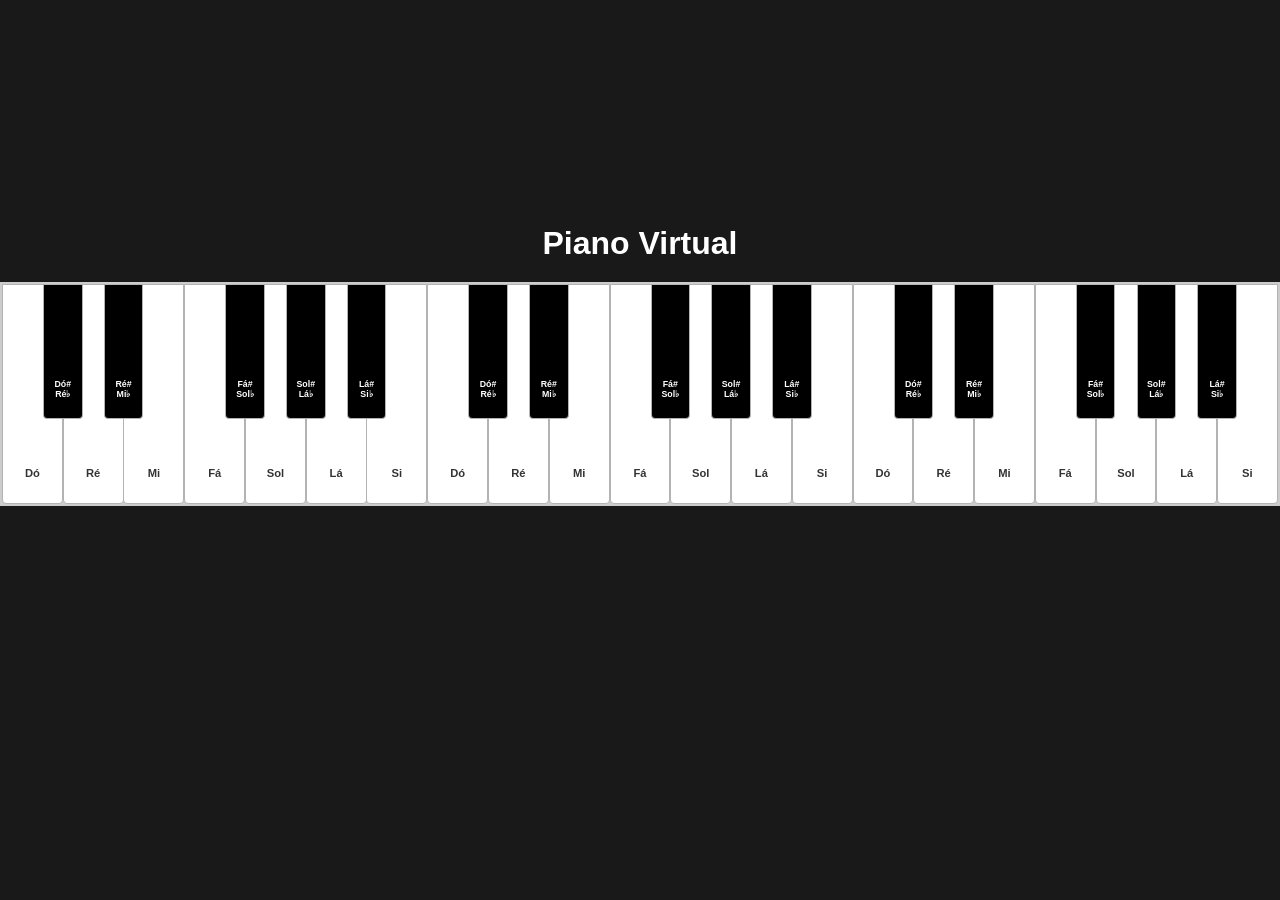
<file: index.html>
<!DOCTYPE html>
<html lang="en">
<head>
    <meta charset="UTF-8">
    <meta name="viewport" content="width=device-width, initial-scale=1.0">
    <title>Piano</title>
    <link rel="stylesheet" href="style.css">
    <script src="main.js" defer></script>
</head>
<body>
    <div class="aviso-orientacao">
        <div class="icone-girar">🔄</div>
        <h2>Gire o celular</h2>
        <p>Para uma melhor experiência de tocar o piano, use o dispositivo na horizontal.</p>
    </div>
    <h1>Piano Virtual</h1>
    <div class="controles">
        <button id="btn-legendas" class="btn-toggle">
            <span class="icone">⌨️</span>
            <span class="texto">Atalhos do Teclado</span>
        </button>
    </div>

    <section class="teclado">
        <!-- 1ª OITAVA (GRAVE) -->
        <button class="tecla" data-nota="C3" data-atalho="TAB">Dó</button>
        <button class="tecla preta" data-nota="Db3" data-atalho="´">Dó#<br>Ré♭</button>
        <button class="tecla" data-nota="D3" data-atalho="Q">Ré</button>
        <button class="tecla preta" data-nota="Eb3" data-atalho="1">Ré#<br>Mi♭</button>
        <button class="tecla" data-nota="E3" data-atalho="W">Mi</button>
        <button class="tecla" data-nota="F3" data-atalho="E">Fá</button>
        <button class="tecla preta" data-nota="Gb3" data-atalho="3">Fá#<br>Sol♭</button>
        <button class="tecla" data-nota="G3" data-atalho="R">Sol</button>
        <button class="tecla preta" data-nota="Ab3" data-atalho="4">Sol#<br>Lá♭</button>
        <button class="tecla" data-nota="A3" data-atalho="T">Lá</button>
        <button class="tecla preta" data-nota="Bb3" data-atalho="5">Lá#<br>Si♭</button>
        <button class="tecla" data-nota="B3" data-atalho="Y">Si</button>

        <!-- 2ª OITAVA (MÉDIA) -->
        <button class="tecla" data-nota="C4" data-atalho="U">Dó</button>
        <button class="tecla preta" data-nota="Db4" data-atalho="7">Dó#<br>Ré♭</button>
        <button class="tecla" data-nota="D4" data-atalho="I">Ré</button>
        <button class="tecla preta" data-nota="Eb4" data-atalho="8">Ré#<br>Mi♭</button>
        <button class="tecla" data-nota="E4" data-atalho="O">Mi</button>
        <button class="tecla" data-nota="F4" data-atalho="P">Fá</button>
        <button class="tecla preta" data-nota="Gb4" data-atalho="0">Fá#<br>Sol♭</button>
        <button class="tecla" data-nota="G4" data-atalho="[">Sol</button>
        <button class="tecla preta" data-nota="Ab4" data-atalho="-">Sol#<br>Lá♭</button>
        <button class="tecla" data-nota="A4" data-atalho="]">Lá</button>
        <button class="tecla preta" data-nota="Bb4" data-atalho="=">Lá#<br>Si♭</button>
        <button class="tecla" data-nota="B4" data-atalho="\">Si</button>

        <!-- 3ª OITAVA (AGUDA) -->
        <button class="tecla" data-nota="C5" data-atalho="DEL">Dó</button>
        <button class="tecla preta" data-nota="Db5" data-atalho="INS">Dó#<br>Ré♭</button>
        <button class="tecla" data-nota="D5" data-atalho="END">Ré</button>
        <button class="tecla preta" data-nota="Eb5" data-atalho="Home">Ré#<br>Mi♭</button>
        <button class="tecla" data-nota="E5" data-atalho="PD">Mi</button>
        <button class="tecla" data-nota="F5" data-atalho="N7">Fá</button>
        <button class="tecla preta" data-nota="Gb5" data-atalho="NLK">Fá#<br>Sol♭</button>
        <button class="tecla" data-nota="G5" data-atalho="N8">Sol</button>
        <button class="tecla preta" data-nota="Ab5" data-atalho="N/">Sol#<br>Lá♭</button>
        <button class="tecla" data-nota="A5" data-atalho="N9">Lá</button>
        <button class="tecla preta" data-nota="Bb5" data-atalho="N*">Lá#<br>Si♭</button>
        <button class="tecla" data-nota="B5" data-atalho="N+">Si</button>
    </section>
    
</body>
</html>
</file>
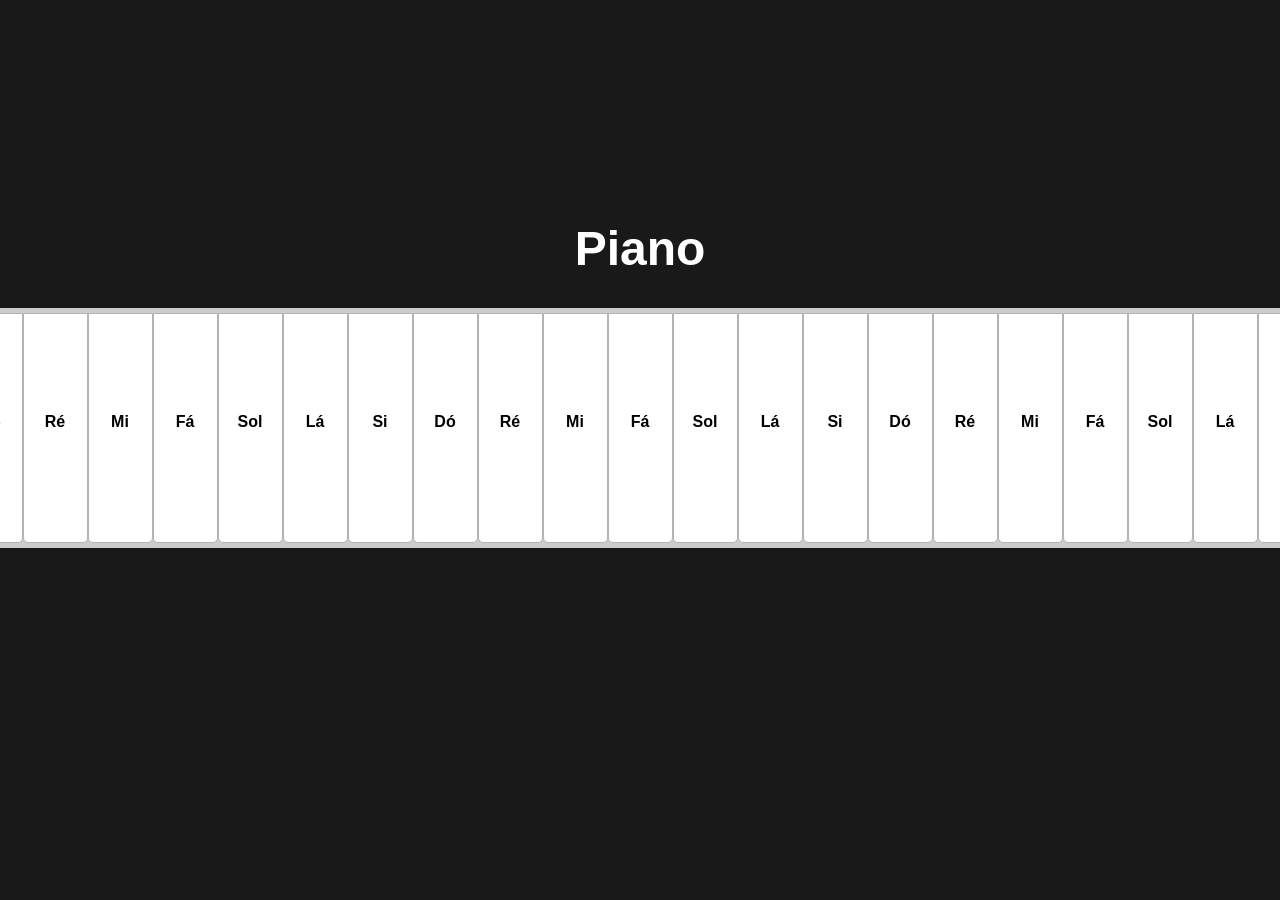
<file: piano.html>
<!DOCTYPE html>
<html lang="en">
<head>
    <meta charset="UTF-8">
    <meta name="viewport" content="width=device-width, initial-scale=1.0">
    <title>Piano</title>
    <link rel="stylesheet" href="piano.css">
    <script src="piano.js" defer></script>
</head>
<body>
    <h1>Piano</h1>
    <section class="teclado">
        <!-- 1ª Oitava (Grave) -->
        <input class="tecla" data-nota="C3" type="button" value="Dó">
        <input class="tecla" data-nota="D3" type="button" value="Ré">
        <input class="tecla" data-nota="E3" type="button" value="Mi">
        <input class="tecla" data-nota="F3" type="button" value="Fá">
        <input class="tecla" data-nota="G3" type="button" value="Sol">
        <input class="tecla" data-nota="A3" type="button" value="Lá">
        <input class="tecla" data-nota="B3" type="button" value="Si">

        <!-- 2ª Oitava (Média) -->
        <input class="tecla" data-nota="C4" type="button" value="Dó">
        <input class="tecla" data-nota="D4" type="button" value="Ré">
        <input class="tecla" data-nota="E4" type="button" value="Mi">
        <input class="tecla" data-nota="F4" type="button" value="Fá">
        <input class="tecla" data-nota="G4" type="button" value="Sol">
        <input class="tecla" data-nota="A4" type="button" value="Lá">
        <input class="tecla" data-nota="B4" type="button" value="Si">

        <!-- 3ª Oitava (Aguda) -->
        <input class="tecla" data-nota="C5" type="button" value="Dó">
        <input class="tecla" data-nota="D5" type="button" value="Ré">
        <input class="tecla" data-nota="E5" type="button" value="Mi">
        <input class="tecla" data-nota="F5" type="button" value="Fá">
        <input class="tecla" data-nota="G5" type="button" value="Sol">
        <input class="tecla" data-nota="A5" type="button" value="Lá">
        <input class="tecla" data-nota="B5" type="button" value="Si">
        
        
    </section>
    
</body>
</html>
</file>
<file: style.css>
* {
  box-sizing: border-box;
}

body {
  display: flex;
  justify-content: center;
  align-items: center;
  flex-direction: column;
  background-color: #191919;
  min-height: 80vh;
  margin: 0;
  font-family: 'Montserrat', sans-serif;
  user-select: none;
}

h1 {
  font-family: 'Montserrat', sans-serif;
  font-size: 48px;
  color: #fff;
}

.controles {
  margin-bottom: 25px;
}

.btn-toggle {
  background-color: #2b2b2b;
  color: #ffffff;
  border: 2px solid #444444;
  padding: 10px 20px;
  border-radius: 25px;
  font-size: 0.9rem;
  font-weight: bold;
  cursor: pointer;
  display: flex;
  align-items: center;
  gap: 8px;
  transition: all 0.2s ease;
}

.btn-toggle:hover {
  background-color: #383838;
  border-color: #00d2ff;
}

.btn-toggle.ativo {
  background-color: #00d2ff;
  color: #000000;
  border-color: #00d2ff;
  box-shadow: 0 0 12px rgba(0, 210, 255, 0.4);
}

.teclado {
  display: flex;
  position: relative;
  background-color: #cccccc;
  border-radius: 6px;
  padding: 5px;
}

.tecla {
  position: relative;
  border: 1px solid #b3b3b3;
  border-radius: 0 0 5px 5px;
  cursor: pointer;
  font-family: 'Montserrat', sans-serif;
  font-size: 0.85rem;
  font-weight: bold;
  height: 230px;
  width: 65px;
  background-color: #ffffff;
  color: #333333;
  padding-top: 180px;
  padding-bottom: 10px;
  white-space: pre-wrap; 
  text-align: center;
  line-height: 1.1;
}

.tecla.ativa,
.tecla:active {
  background-color: #e0e0e0;
  outline: none;
}

.tecla:focus {
  outline: none;
}

.tecla.preta {
  background-color: #000000;
  color: #ffffff;
  height: 140px;          
  width: 40px;           
  margin-left: -20px;    
  margin-right: -20px;   
  z-index: 5;            
  border-radius: 0 0 4px 4px;
  font-size: 0.65rem;
  line-height: 1.1;
  padding-top: 90px;
  padding-bottom: 8px;
}

.tecla.preta:active,
.tecla.preta.ativa {
  background-color: #333333;
}

/* --- LEGENDAS DAS TECLAS (BADGES) --- */
.tecla::before {
  content: attr(data-atalho);
  position: absolute;
  top: 8px;
  left: 50%;
  transform: translateX(-50%);
  background-color: #00d2ff;
  color: #000000;
  font-size: 0.65rem;
  font-weight: 800;
  padding: 2px 4px;
  border-radius: 3px;
  opacity: 0;
  pointer-events: none;
  transition: opacity 0.2s ease, transform 0.2s ease;
  max-width: 90%;
  white-space: nowrap;
  overflow: hidden;
  text-overflow: ellipsis;
}

.tecla.preta::before {
  top: 6px;
  background-color: #ff0000;
  font-size: 0.6rem;
  padding: 2px 2px;
  max-width: 95%;
}

.teclado.mostrar-legendas .tecla::before {
  opacity: 1;
}

/* --- TELA DE AVISO PARA ROTACIONAR (OCULTA NO DESKTOP) --- */
.aviso-orientacao {
  display: none;
}

/* =========================================================
   REGRAS RESPONSIVAS PARA DISPOSITIVOS MÓVEIS
   ========================================================= */

/* 1. CELULAR EM PÉ (PORTRAIT): MOSTRA O AVISO E ESCONDE O PIANO */
@media screen and (max-width: 900px) and (orientation: portrait),
       screen and (pointer: coarse) and (orientation: portrait) {
  
  h1,
  .controles,
  .teclado {
    display: none !important;
  }

  .aviso-orientacao {
    display: flex;
    flex-direction: column;
    align-items: center;
    justify-content: center;
    text-align: center;
    padding: 30px;
    color: #ffffff;
    min-height: 80vh;
  }

  .icone-girar {
    font-size: 3.5rem;
    margin-bottom: 20px;
    animation: girarIcone 2s infinite ease-in-out;
  }

  .aviso-orientacao h2 {
    font-size: 1.8rem;
    margin-bottom: 10px;
    color: #00d2ff;
  }

  .aviso-orientacao p {
    font-size: 1rem;
    color: #cccccc;
    max-width: 280px;
    line-height: 1.4;
  }

  @keyframes girarIcone {
    0%, 100% { transform: rotate(0deg); }
    50% { transform: rotate(90deg); }
  }
}

/* =========================================================
   2. CELULAR DEITADO (LANDSCAPE - IPHONE / SAMSUNG)
   ========================================================= */
@media screen and (max-height: 500px) and (orientation: landscape),
       screen and (pointer: coarse) and (max-height: 500px) {

  .aviso-orientacao,
  #btn-legendas,
  h1 {
    display: none !important;
  }

  body {
    padding: 0;
    margin: 0;
    min-height: 100vh;
    background-color: #121212; /* Fundo bem escuro */
    justify-content: center;
    align-items: center;
  }

  /* O container ganha fundo escuro e uma pequena margem interna (padding) */
  .teclado {
    width: 98vw; /* Deixa 1vw de margem em cada lateral */
    max-width: 98vw;
    height: 94vh; /* Preenche quase toda a altura */
    padding: 3px; /* Pequena borda preta/escura contornando o piano */
    background-color: #222222; /* Troca o cinza claro por um tom preto/grafite elegante */
    border-radius: 4px;
    overflow: hidden;
    box-sizing: border-box;
  }

  /* As teclas brancas ocupam 100% da altura interna do container */
  .tecla {
    width: calc(100% / 21) !important;
    height: 100% !important;
    padding-top: calc(94vh - 35px) !important; /* Texto colado no rodapé */
    padding-bottom: 5px;
    font-size: 0.65rem;
    border-radius: 0 0 3px 3px;
    box-sizing: border-box;
  }

  /* Teclas pretas ajustadas proporcionalmente em altura e posição */
  .tecla.preta {
    width: calc((100% / 21) * 0.65) !important;
    height: 60% !important;
    margin-left: calc(((100% / 21) * 0.65) / -2) !important;
    margin-right: calc(((100% / 21) * 0.65) / -2) !important;
    padding-top: calc(56vh - 25px) !important;
    padding-bottom: 5px;
    font-size: 0.5rem;
    z-index: 5;
  }
}

/* =========================================================
   REGRAS ESPECÍFICAS PARA TABLETS (IPAD, GALAXY TAB)
   ========================================================= */

@media (pointer: coarse) and (min-width: 601px),
       screen and (min-width: 769px) and (max-width: 1280px) {

  /* Esconde o aviso de rotação e o botão de atalhos no tablet */
  .aviso-orientacao,
  #btn-legendas,
  .controles {
    display: none !important;
  }

  /* Garante que o piano fique visível no tablet em pé e deitado */
  h1,
  .teclado {
    display: flex !important;
  }

  body {
    padding: 10px 0;
  }

  h1 {
    font-size: 2rem;
    margin: 10px 0 20px 0;
  }

  /* Ajusta o container para ocupar 100% da largura do tablet sem cortar as pontas */
  .teclado {
    width: 100vw;
    max-width: 100vw;
    padding: 2px;
    border-radius: 0;
    overflow: hidden;
    box-sizing: border-box;
  }

  /* Distribui as 21 teclas brancas perfeitamente dentro da tela do tablet */
  .tecla {
    width: calc(100vw / 21) !important;
    height: 220px;
    padding-top: 170px;
    font-size: 0.7rem;
    border-radius: 0 0 4px 4px;
    box-sizing: border-box;
  }

  /* Teclas pretas alinhadas e sem estourar */
  .tecla.preta {
    width: calc((100vw / 21) * 0.65) !important;
    height: 135px;
    margin-left: calc(((100vw / 21) * 0.65) / -2) !important;
    margin-right: calc(((100vw / 21) * 0.65) / -2) !important;
    padding-top: 85px;
    font-size: 0.55rem;
    z-index: 5;
  }
}
</file>
<file: piano.css>
* {
  box-sizing: border-box;
}

body {
  display: flex;
  justify-content: center;
  align-items: center;
  flex-direction: column;
  background-color: #191919;
  min-height: 80vh;
}

h1 {
  font-family: 'Montserrat', sans-serif;
  font-size: 48px;
  color: #fff;
}

.teclado {
  display: flex;
  background-color: #cccccc;
  border-radius: 6px;
  padding: 5px;
}

.tecla {
  border: 1px solid #b3b3b3;
  border-radius: 0 0 5px 5px;
  cursor: pointer;
  font-family: 'Montserrat', sans-serif;
  font-size: 1rem;
  font-weight: bold;
  height: 230px;
  width: 65px;
  background-color: #ffffff;
  color: black;
  display: flex;
  align-items: flex-end;
  justify-content: center;
  padding-bottom: 12px;
}

.tecla.ativa,
.tecla:active {
  background-color: #e0e0e0;
  outline: none;
}

.tecla:focus {
  outline: none;
}
</file>
